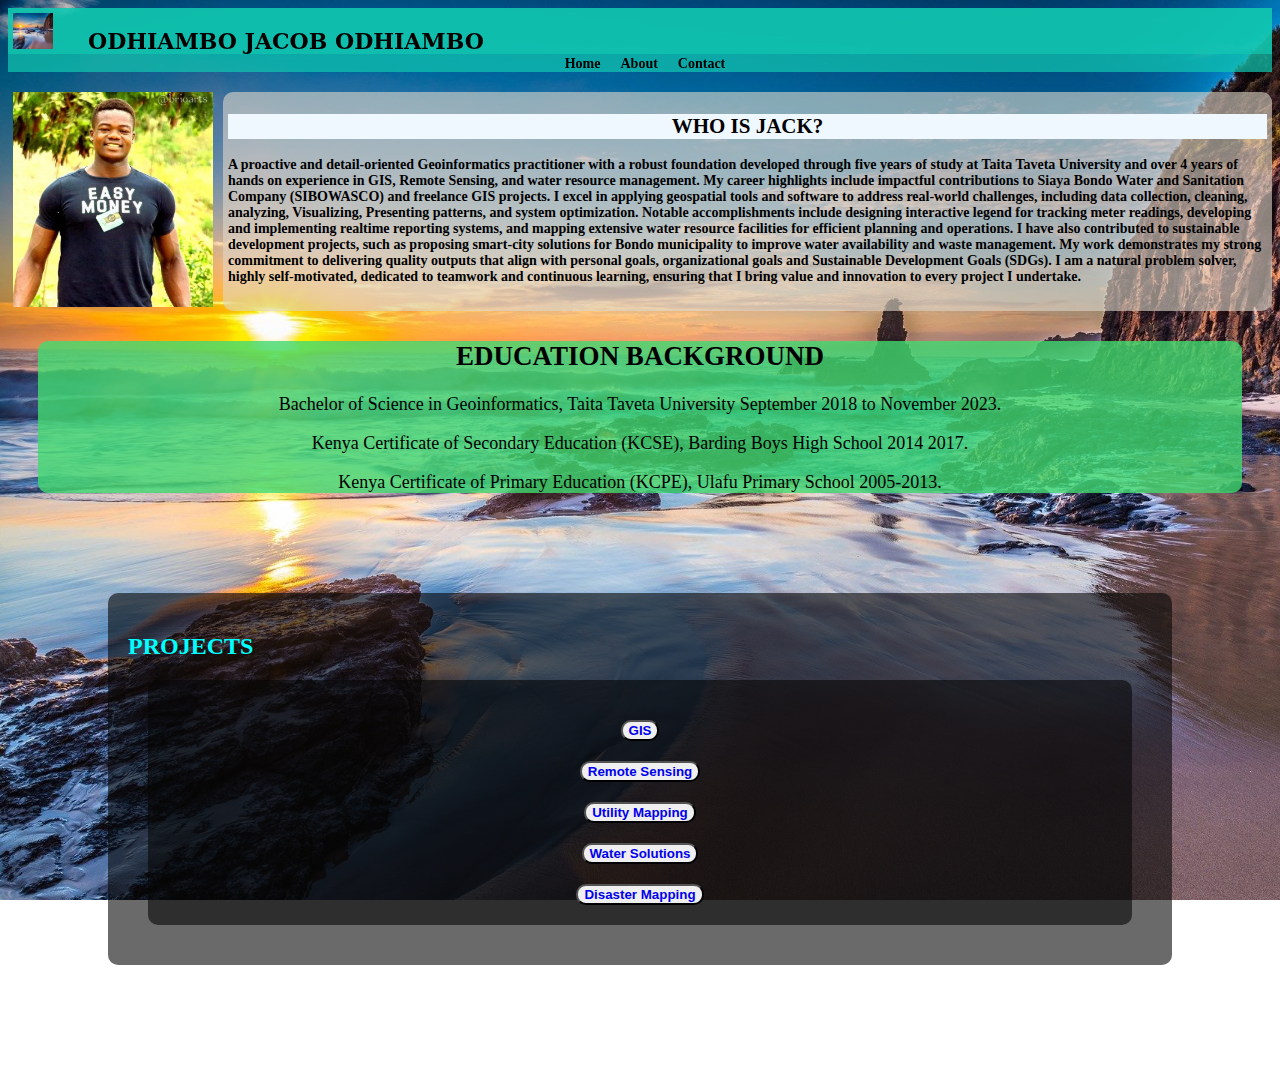
<file: index.html>
<!DOCTYPE html>
<html lang="en">
    <head>
        <title>Jacob Portfolio</title>
        <meta charset="UTF-8">
        <meta name="viewport" content="width=device-width, initial-scale=1.0">
        <link rel="stylesheet" href="https://cdn.jsdelivr.net/npm/bootstrap@4.6.2/dist/css/bootstrap.min.css" integrity="sha384-xOolHFLEh07PJGoPkLv1IbcEPTNtaed2xpHsD9ESMhqIYd0nLMwNLD69Npy4HI+N" crossorigin="anonymous">
        <style>
            body{
            background-image: url(./Images/beachfront.jpg);
            background-size: cover;
            background-repeat: no-repeat;
            background-attachment:fixed !important;
            }
            /*header*/
            header{
            width: 100%;
            margin: 0px;
            padding: 0px;
            position: sticky;
            top: 0px;
            z-index: 1;
            }
            header h1{
            color: black;
            text-transform: uppercase;
            font-size: 22px;
            font-weight: bold;
            font-family: 'serif';
            }
            #logocar{
            width: 100% !important;
            }
            #logo{
            display: flex;
            background-color: rgba(17, 201, 176, 0.9);
            margin: 0px !important;
            padding: 0px !important;
            width: 100% !important;
            }
            #logo img{
            width: 40px !important;
            height: auto;
            margin: 5px;
            }
            #logo h1{
            margin: 20px 0px 0px 30px;
            font-size: 22px;
            justify-content: center;
            }
            #menu{
            width: 100%;
            background-color:rgba(17, 201, 176, 0.7);
            }
            #menu ul{
            display: inline-flex;
            margin: 0px;
            padding: 0px 0px 0px 5px;
            width: 100%;
            align-items: center !important;
            justify-content: center;
            }

            #menu ul li{
            list-style: none;
            margin: 0px 10px 0px 10px;
            }

            #menu ul li a{
            text-decoration: none;
            color: black;
            font-size: 14px;
            font-weight: bold;
            }

            #menu ul li a:hover{
            background-color: rgba(245, 247, 246,0.7);
            border-radius: 10px;
            padding: 3px;
            }

            .sub1{
            display: none;
            z-index: 1;
            border-radius: 10px;
            }
            #menu ul li:hover .sub1{
            display: block;
            position: absolute;
            background: rgb(223, 223, 201);
            margin-top: -8px;
            margin-left: -30px;
            transition: 0.4s;
            }
            #menu ul li:hover .sub1 ul{
            display: block;
            text-align: center;
            margin: 10px;
            margin-left: -10px;
            }
            #menu ul li:hover .sub1 ul li{
            width: 130px;
            padding: 10px;
            border-bottom: 1px dotted black;
            background: transparent;
            border-radius: 0;
            text-align: left;
            color: blue;
            }
            #x0{
            margin-top: 10px !important;
            margin-left: 5px;
            text-align: left;
            color: black !important;
            font-weight: bold;
            padding-top: 10px;
            display: flex;
            }
            #x0 img{
            width: 200px !important;
            }
            #Intro{
            width: 1100px;
            margin-left: 10px;
            background-color: rgb(224, 215, 202, 0.6);
            border-radius: 10px;
            padding: 5px;
            font-size: 14px;
            }
            #Intro h2{
            background-color: aliceblue;
            font-family: 'Times New Roman', Times, serif;
            text-align: center;
            }
            /* def1 is id for definition of about file*/
            #def1{
            display: flex;
            }
            #def1 div{
            margin: 10px;
            padding: 5px;
            background-color: antiquewhite;
            width: 400px;
            border-radius: 5px;
            }
            #education{
            background-color: rgba(65, 218, 111, 0.8);
            border-radius: 10px;
            text-align: center;
            font-family: 'Times New Roman', Times, serif;
            font-size: 18px;
            margin: 30px;
            }
            #project{
            padding: 20px;
            margin: 100px;
            border-radius: 10px;
            background-color: rgb(7, 7, 7, 0.6);
            color: aqua;
            }
            #project1{
            padding: 20px;
            margin: 20px;
            border-radius: 10px;
            background-color: rgb(7, 7, 7, 0.6);
            text-align: center;
            display: block;
            }
            #project1 div{
            margin-top: 20PX;
            }
            #project1 div button{
            border-radius: 10PX;
            height: auto;
            }
            #project1 div button :hover{
            color: aqua;
            background-color: black;
            }
            #project1 div button a{
            text-decoration: none;
            font-weight: bold;
            }
        </style>
    </head>
    <body>
        <header class="position-sticky">
            <div class="d-block d-md-block " id="logocar">
                <div id="logo" class="d-flex container-fluid">
                    <img src="./Images/beachfront.jpg" alt="Service Logo" class="rounded-circle d-inline">
                    <div class="container-fluid text-center">
                        <h1>Odhiambo Jacob Odhiambo</h1>
                    </div>
                </div>
                <div class="container-fliud text-center">
                    <div class="d-block d-md-flex d-lg-flex " id="menu">
                        <ul class=" justify-content-center container-fluid" >
                            <li><a href="/Codes/home.html">Home</a></li>
                            <li><a href="/Codes/about.html" target="_blank">About</a>
                                <div class="sub1">
                                    <ul>
                                        <li><a href="./Codes/about.html" target="_blank">Mission</a></li>
                                        <li><a href="./Codes/about.html" target="_blank">Vision</a></li>
                                        <li><a href="./Codes/about.html" target="_blank">Core Values</a></li>
                                    </ul>
                                </div>
                            </li>
                            <li><a href="#contact">Contact</a></li>
                        </ul>
                    </div>
                </div>
            </div>
        </header>
        <section class=" container-fliud d-flex" id="x0">
            <div class="container-fliud justify-content-center" id="landing1">
                <img src="./Images/FBI.jpg" alt="Introductory drone">
            </div>
            <div class="container-fliud justify-content-center" id="Intro">
                <h2>WHO IS JACK?</h2>
                <p>A proactive and detail-oriented Geoinformatics practitioner with a robust foundation 
                    developed through five years of study at Taita Taveta University and over 4 years of hands
                    on experience in GIS, Remote Sensing, and water resource management. My career 
                    highlights include impactful contributions to Siaya Bondo Water and Sanitation Company 
                    (SIBOWASCO) and freelance GIS projects. I excel in applying geospatial tools and software 
                    to address real-world challenges, including data collection, cleaning, analyzing, Visualizing, Presenting patterns, and system 
                    optimization. 
                    Notable accomplishments include designing interactive legend for tracking meter 
                    readings, developing and implementing realtime reporting systems, and mapping 
                    extensive water resource facilities for efficient planning and operations. I have also 
                    contributed to sustainable development projects, such as proposing smart-city solutions 
                    for Bondo municipality to improve water availability and waste management. My work 
                    demonstrates my strong commitment to delivering quality outputs that align with personal goals, 
                    organizational goals and Sustainable Development Goals (SDGs). 
                    I am a natural problem solver, highly self-motivated, dedicated to teamwork and 
                    continuous learning, ensuring that I bring value and innovation to every project I 
                    undertake. 
                </p>
            </div>
        </section>
        <section>
            <div id="education">
                <h2>EDUCATION BACKGROUND</h2>
                <p>Bachelor of Science in Geoinformatics, Taita Taveta University September 2018 to 
                    November 2023. 
                </p>
                <p>Kenya Certificate of Secondary Education (KCSE), Barding Boys High School 2014
                    2017.
                </p>
                <p>Kenya Certificate of Primary Education (KCPE), Ulafu Primary School 2005-2013.</p>
            </div>
        </section>
        <section>
            <div class="d-block" id="project" >
                <h2>PROJECTS</h2>
                <div id="project1" class="justify-center d-md-block d-sm-block">
                    <div>
                        <button class="button"><a href="#">GIS</a></button>
                    </div>
                    <div>
                        <button class="button"><a href="#">Remote Sensing</a></button>
                    </div>
                    <div>
                        <button class="button"><a href="#">Utility Mapping</a></button>
                    </div>
                    <div>
                        <button class="button"><a href="#">Water Solutions</a></button>
                    </div>
                    <div>
                        <button class="button"><a href="#">Disaster Mapping</a></button>
                    </div>
                </div>
            </div>
        </section>
    </body>
</html>
</file>
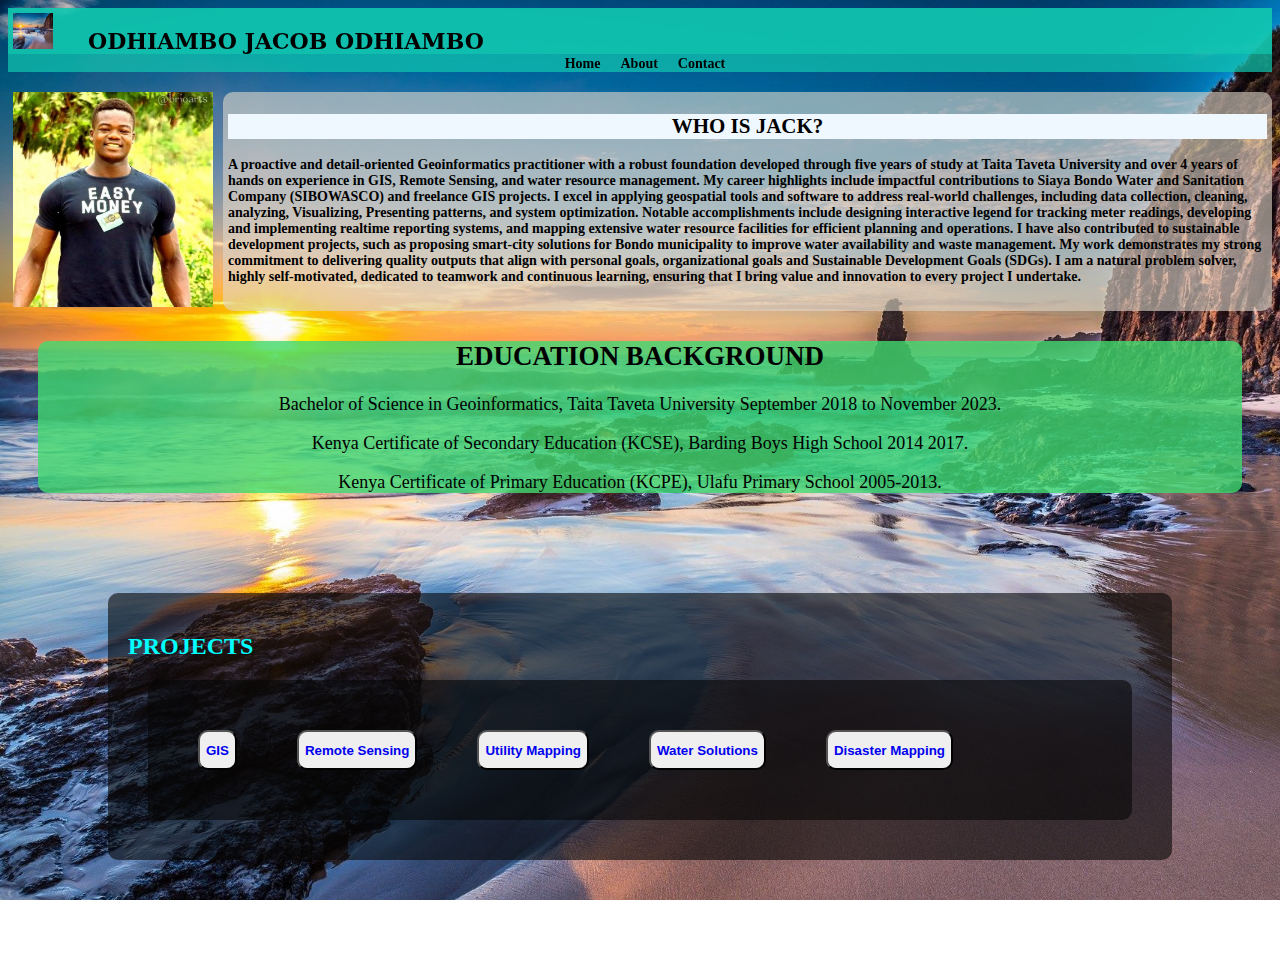
<file: Portfolio/index.html>
<!DOCTYPE html>
<html lang="en">
    <head>
        <title>Jacob Portfolio</title>
        <meta charset="UTF-8">
        <meta name="viewport" content="width=device-width, initial-scale=1.0">
        <link rel="stylesheet" href="/Codes/portfolio.css">
        <link rel="stylesheet" href="https://cdn.jsdelivr.net/npm/bootstrap@4.6.2/dist/css/bootstrap.min.css" integrity="sha384-xOolHFLEh07PJGoPkLv1IbcEPTNtaed2xpHsD9ESMhqIYd0nLMwNLD69Npy4HI+N" crossorigin="anonymous">

    </head>
    <body>
        <header class="position-sticky">
            <div class="d-block d-md-block " id="logocar">
                <div id="logo" class="d-flex container-fluid">
                    <img src="/Images/beachfront.jpg" alt="Service Logo" class="rounded-circle d-inline">
                    <div class="container-fluid text-center">
                        <h1>Odhiambo Jacob Odhiambo</h1>
                    </div>
                </div>
                <div class="container-fliud text-center">
                    <div class="d-block d-md-flex d-lg-flex " id="menu">
                        <ul class=" justify-content-center container-fluid" >
                            <li><a href="/Codes/home.html">Home</a></li>
                            <li><a href="/Codes/about.html" target="_blank">About</a>
                                <div class="sub1">
                                    <ul>
                                        <li><a href="/Codes/about.html" target="_blank">Mission</a></li>
                                        <li><a href="/Codes/about.html" target="_blank">Vision</a></li>
                                        <li><a href="/Codes/about.html" target="_blank">Core Values</a></li>
                                    </ul>
                                </div>
                            </li>
                            <li><a href="#contact">Contact</a></li>
                        </ul>
                    </div>
                </div>
            </div>
        </header>
        <section class=" container-fliud d-flex" id="x0">
            <div class="container-fliud justify-content-center" id="landing1">
                <img src="/Images/FBI.jpg" alt="Introductory drone">
            </div>
            <div class="container-fliud justify-content-center" id="Intro">
                <h2>WHO IS JACK?</h2>
                <p>A proactive and detail-oriented Geoinformatics practitioner with a robust foundation 
                    developed through five years of study at Taita Taveta University and over 4 years of hands
                    on experience in GIS, Remote Sensing, and water resource management. My career 
                    highlights include impactful contributions to Siaya Bondo Water and Sanitation Company 
                    (SIBOWASCO) and freelance GIS projects. I excel in applying geospatial tools and software 
                    to address real-world challenges, including data collection, cleaning, analyzing, Visualizing, Presenting patterns, and system 
                    optimization. 
                    Notable accomplishments include designing interactive legend for tracking meter 
                    readings, developing and implementing realtime reporting systems, and mapping 
                    extensive water resource facilities for efficient planning and operations. I have also 
                    contributed to sustainable development projects, such as proposing smart-city solutions 
                    for Bondo municipality to improve water availability and waste management. My work 
                    demonstrates my strong commitment to delivering quality outputs that align with personal goals, 
                    organizational goals and Sustainable Development Goals (SDGs). 
                    I am a natural problem solver, highly self-motivated, dedicated to teamwork and 
                    continuous learning, ensuring that I bring value and innovation to every project I 
                    undertake. 
                </p>
            </div>
        </section>
        <section>
            <div id="education">
                <h2>EDUCATION BACKGROUND</h2>
                <p>Bachelor of Science in Geoinformatics, Taita Taveta University September 2018 to 
                    November 2023. 
                </p>
                <p>Kenya Certificate of Secondary Education (KCSE), Barding Boys High School 2014
                    2017.
                </p>
                <p>Kenya Certificate of Primary Education (KCPE), Ulafu Primary School 2005-2013.</p>
            </div>
        </section>
        <section>
            <div class="d-block" id="project" >
                <h2>PROJECTS</h2>
                <div id="project1" class="justify-center d-md-flex d-sm-block">
                    <div>
                        <button class="button"><a href="#">GIS</a></button>
                    </div>
                    <div>
                        <button class="button"><a href="#">Remote Sensing</a></button>
                    </div>
                    <div>
                        <button class="button"><a href="#">Utility Mapping</a></button>
                    </div>
                    <div>
                        <button class="button"><a href="#">Water Solutions</a></button>
                    </div>
                    <div>
                        <button class="button"><a href="#">Disaster Mapping</a></button>
                    </div>
                </div>
            </div>
        </section>
    </body>
</html>
</file>
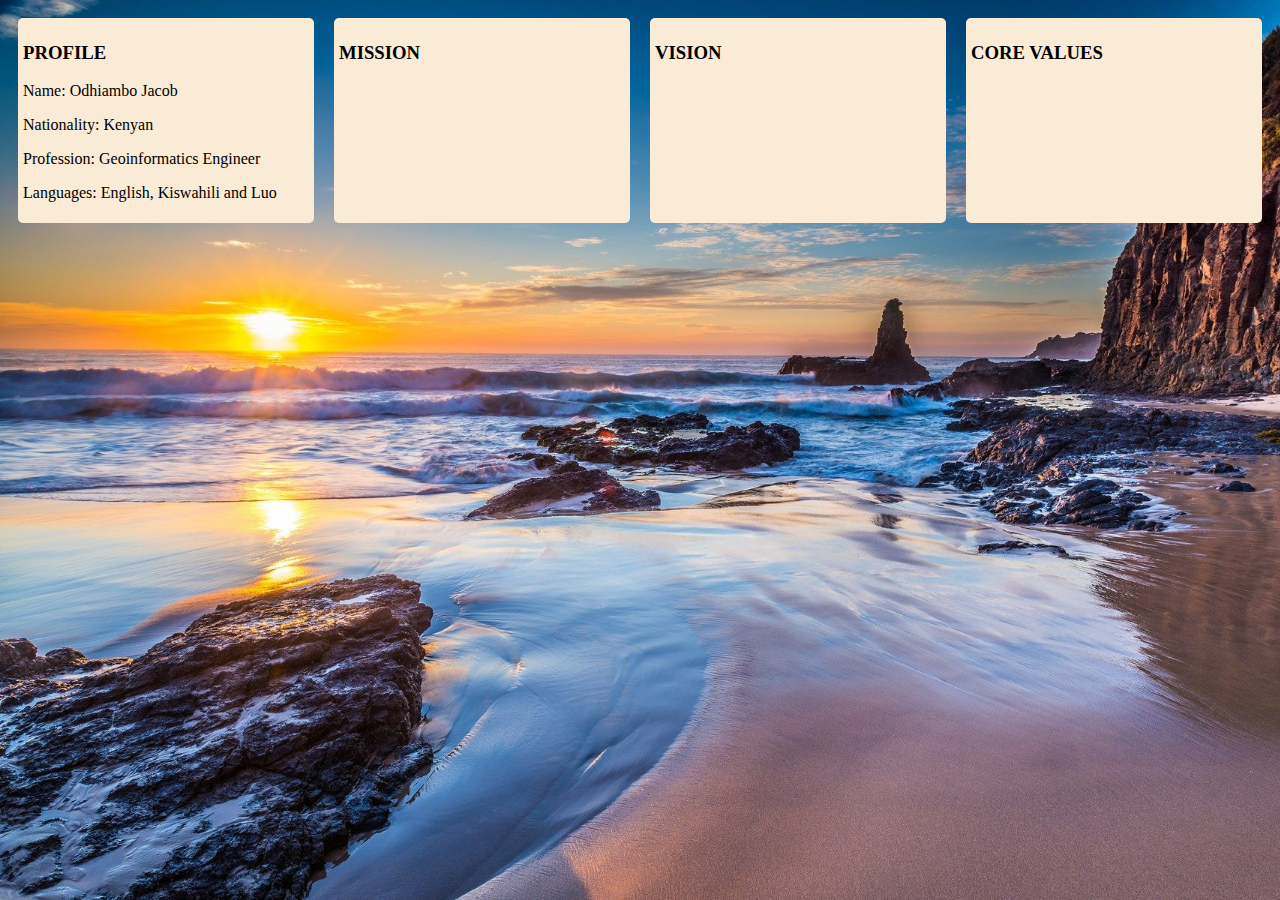
<file: Codes/about.html>
<!DOCTYPE html>
<html lang="en">
    <head>
        <title>Jacob</title>
        <meta charset="UTF-8">
        <meta name="viewport" content="width=device-width, initial-scale=1.0">
        <link rel="stylesheet" href="/Codes/portfolio.css">
    </head>
    <body>
        <div class="d-flex" id="def1">
            <div class="d-block">
                <h3>PROFILE</h3>
                <p>Name: Odhiambo Jacob</p>
                <p>Nationality: Kenyan</p>
                <p>Profession: Geoinformatics Engineer</p>
                <p>Languages: English, Kiswahili and Luo </p>
            </div>
            <div class="d-block">
                <h3>MISSION</h3>
                <p></p>
            </div>
            <div class="d-block">
                <h3>VISION</h3>
                <p></p>
            </div>
            <div class="d-block">
                <h3>CORE VALUES</h3>
                <p></p>
            </div>
        </div>
    </body>
</html>
</file>
<file: Codes/portfolio.css>
body{
  background-image: url(/Images/beachfront.jpg);
  background-size: cover;
  background-repeat: no-repeat;
  background-attachment:fixed !important;
}
/*header*/
header{
  width: 100%;
  margin: 0px;
  padding: 0px;
  position: sticky;
  top: 0px;
  z-index: 1;
}
header h1{
  color: black;
  text-transform: uppercase;
  font-size: 22px;
  font-weight: bold;
  font-family: 'serif';
}
#logocar{
  width: 100% !important;
}
#logo{
  display: flex;
  background-color: rgba(17, 201, 176, 0.9);
  margin: 0px !important;
  padding: 0px !important;
  width: 100% !important;
}
#logo img{
  width: 40px !important;
  height: auto;
  margin: 5px;
}
#logo h1{
  margin: 20px 0px 0px 30px;
  font-size: 22px;
  justify-content: center;
}
#menu{
  width: 100%;
  background-color:rgba(17, 201, 176, 0.7);
}
#menu ul{
  display: inline-flex;
  margin: 0px;
  padding: 0px 0px 0px 5px;
  width: 100%;
  align-items: center !important;
  justify-content: center;
}

#menu ul li{
  list-style: none;
  margin: 0px 10px 0px 10px;
}

#menu ul li a{
  text-decoration: none;
  color: black;
  font-size: 14px;
  font-weight: bold;
}

#menu ul li a:hover{
  background-color: rgba(245, 247, 246,0.7);
  border-radius: 10px;
  padding: 3px;
}

.sub1{
  display: none;
  z-index: 1;
  border-radius: 10px;
}
#menu ul li:hover .sub1{
  display: block;
  position: absolute;
  background: rgb(223, 223, 201);
  margin-top: -8px;
  margin-left: -30px;
  transition: 0.4s;
}
#menu ul li:hover .sub1 ul{
  display: block;
  text-align: center;
  margin: 10px;
  margin-left: -10px;
}
#menu ul li:hover .sub1 ul li{
  width: 130px;
  padding: 10px;
  border-bottom: 1px dotted black;
  background: transparent;
  border-radius: 0;
  text-align: left;
  color: blue;
}
#x0{
  margin-top: 10px !important;
  margin-left: 5px;
  text-align: left;
  color: black !important;
  font-weight: bold;
  padding-top: 10px;
  display: flex;
}
#x0 img{
  width: 200px !important;
}
#Intro{
  width: 1100px;
  margin-left: 10px;
  background-color: rgb(224, 215, 202, 0.6);
  border-radius: 10px;
  padding: 5px;
  font-size: 14px;
}
#Intro h2{
  background-color: aliceblue;
  font-family: 'Times New Roman', Times, serif;
  text-align: center;
}
/* def1 is id for definition of about file*/
#def1{
  display: flex;
}
#def1 div{
  margin: 10px;
  padding: 5px;
  background-color: antiquewhite;
  width: 400px;
  border-radius: 5px;
}
#education{
  background-color: rgba(65, 218, 111, 0.8);
  border-radius: 10px;
  text-align: center;
  font-family: 'Times New Roman', Times, serif;
  font-size: 18px;
  margin: 30px;
}
#project{
  padding: 20px;
  margin: 100px;
  border-radius: 10px;
  background-color: rgb(7, 7, 7, 0.6);
  color: aqua;
}
#project1{
  padding: 20px;
  margin: 20px;
  border-radius: 10px;
  background-color: rgb(7, 7, 7, 0.6);
  display: flex;
  text-align: center;
}
#project1 div{
  margin: 30PX;
}
#project1 div button{
  border-radius: 10PX;
  height: 40px;
}
#project1 div button :hover{
  color: aqua;
  background-color: black;
}
#project1 div button a{
  text-decoration: none;
  font-weight: bold;
}
</file>
